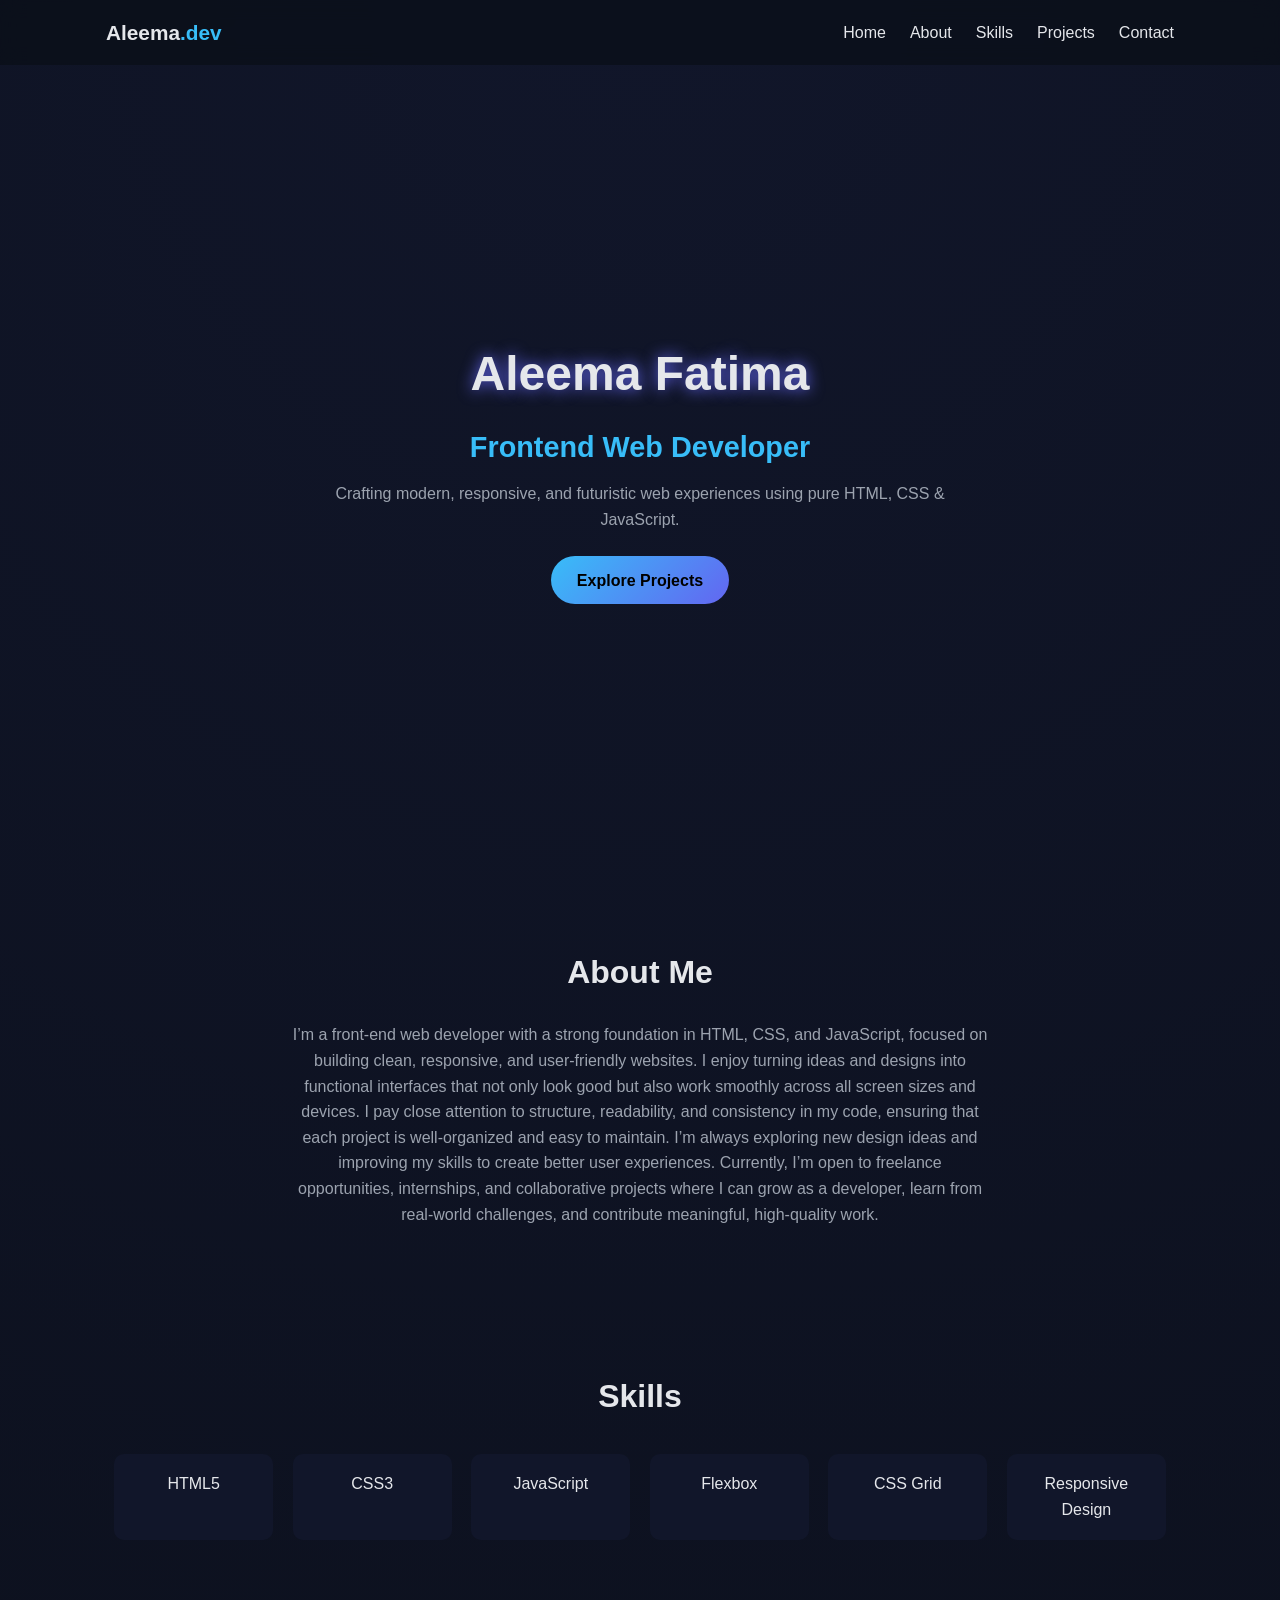
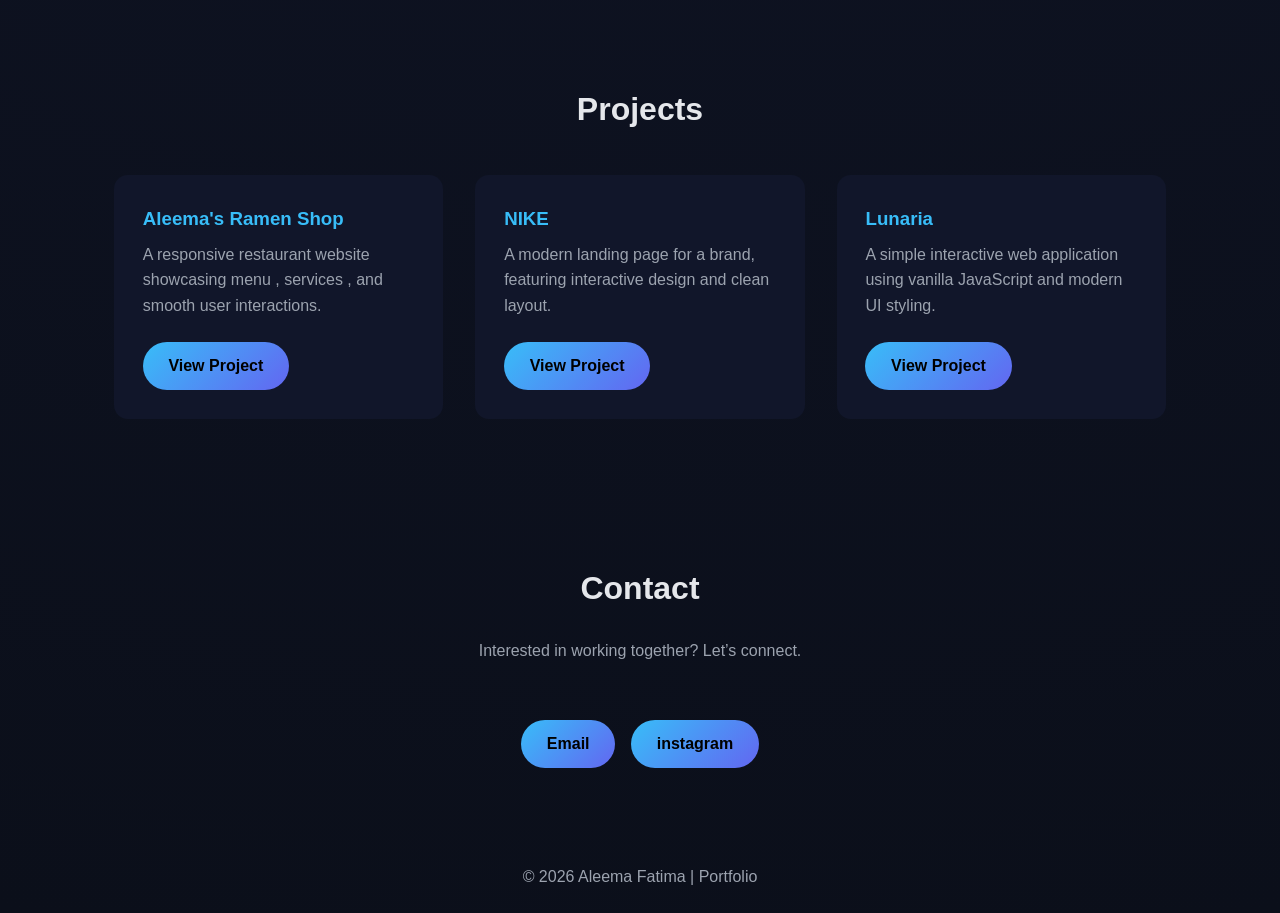
<file: index.html>
<!DOCTYPE html>
<html lang="en">
<head>
    <meta charset="UTF-8" />
    <meta name="viewport" content="width=device-width, initial-scale=1.0" />
    <title>My Portfolio</title>

    <link rel="stylesheet" href="style.css" />
</head>
<body>

<!-- ================= NAVBAR ================= -->
<header>
    <nav class="navbar">
        <div class="logo">Aleema<span>.dev</span></div>

        <ul class="nav-links">
            <li><a href="#home">Home</a></li>
            <li><a href="#about">About</a></li>
            <li><a href="#skills">Skills</a></li>
            <li><a href="#projects">Projects</a></li>
            <li><a href="#contact">Contact</a></li>
        </ul>

        <div class="menu-toggle" id="menuToggle">☰</div>
    </nav>
</header>

<!-- ================= HERO ================= -->
<section id="home" class="hero">
    <div class="hero-content">
        <h1>Aleema Fatima</h1>
        <h2>Frontend Web Developer</h2>
        <p>
            Crafting modern, responsive, and futuristic web experiences
            using pure HTML, CSS & JavaScript.
        </p>
        <a href="#projects" class="btn">Explore Projects</a>
    </div>
</section>

<!-- ================= ABOUT ================= -->
<section id="about" class="section">
    <h2 class="section-title">About Me</h2>
    <p class="section-text">
        I’m a front-end web developer with a strong foundation in HTML, CSS, and JavaScript, focused on building clean, responsive, and user-friendly websites. I enjoy turning ideas and designs into functional interfaces that not only look good but also work smoothly across all screen sizes and devices.

I pay close attention to structure, readability, and consistency in my code, ensuring that each project is well-organized and easy to maintain. I’m always exploring new design ideas and improving my skills to create better user experiences.

Currently, I’m open to freelance opportunities, internships, and collaborative projects where I can grow as a developer, learn from real-world challenges, and contribute meaningful, high-quality work.
        
    </p>
</section>

<!-- ================= SKILLS ================= -->
<section id="skills" class="section">
    <h2 class="section-title">Skills</h2>

    <div class="skills-grid">
        <div class="skill-card">HTML5</div>
        <div class="skill-card">CSS3</div>
        <div class="skill-card">JavaScript</div>
        <div class="skill-card">Flexbox</div>
        <div class="skill-card">CSS Grid</div>
        <div class="skill-card">Responsive Design</div>
    </div>
</section>

<!-- ================= PROJECTS ================= -->
<section id="projects" class="section">
    <h2 class="section-title">Projects</h2>

    <div class="projects-grid">

        <div class="project-card">
            <h3>Aleema's Ramen Shop</h3>
            <p>
                A responsive restaurant website showcasing menu , services , and smooth user interactions.
                
            </p>
            <a href="https://aleema-dev.github.io/Aleema-s-Ramen-Shop/" class="btn">View Project</a>
        </div>

        <div class="project-card">
            <h3>NIKE</h3>
            <p>
                A modern landing page for a brand, featuring interactive design and clean layout.
                
            </p>
            <a href="https://aleema-dev.github.io/Nike/" class="btn">View Project</a>
        </div>

        <div class="project-card">
            <h3>Lunaria</h3>
            <p>
                A simple interactive web application using vanilla
                JavaScript and modern UI styling.
            </p>
            <a href="https://aleema-dev.github.io/cosmetics-web/" class="btn">View Project</a>
        </div>

    </div>
</section>

<!-- ================= CONTACT ================= -->
<section id="contact" class="section">
    <h2 class="section-title">Contact</h2>

    <p class="section-text">
        Interested in working together? Let’s connect.
    </p>

    <div class="contact-buttons">
        <a href="mailto:azmialeema2007@gmail.com" class="btn">Email</a>
        <a href="https://www.instagram.com/urfavcoder.18/" class="btn">instagram</a>
    </div>
</section>

<!-- ================= FOOTER ================= -->
<footer class="footer">
    <p>© 2026 Aleema Fatima | Portfolio</p>
</footer>

<script src="script.js"></script>
</body>
</html>
</file>
<file: style.css>
/* ========== RESET ========== */
* {
    margin: 0;
    padding: 0;
    box-sizing: border-box;
}

/* ========== ARK THEME COLORS ========== */
:root {
    --bg-dark: #0b0f1a;
    --bg-card: #11162a;
    --neon: #38bdf8;
    --neon-soft: #6366f1;
    --text-main: #e5e7eb;
    --text-muted: #9ca3af;
}

/* ========== GLOBAL ========== */
html {
    scroll-behavior: smooth;
}

body {
    font-family: "Segoe UI", sans-serif;
    background: radial-gradient(circle at top, #11162a, var(--bg-dark));
    color: var(--text-main);
    line-height: 1.6;
}

/* ========== NAVBAR ========== */
header {
    position: sticky;
    top: 0;
    background: rgba(11, 15, 26, 0.8);
    backdrop-filter: blur(10px);
    z-index: 1000;
}

.navbar {
    max-width: 1100px;
    margin: auto;
    padding: 1rem;
    display: flex;
    justify-content: space-between;
    align-items: center;
}

.logo {
    font-size: 1.3rem;
    font-weight: bold;
}

.logo span {
    color: var(--neon);
}

.nav-links {
    list-style: none;
    display: flex;
    gap: 1.5rem;
}

.nav-links a {
    color: var(--text-main);
    text-decoration: none;
    position: relative;
}

.nav-links a::after {
    content: "";
    position: absolute;
    width: 0;
    height: 2px;
    background: var(--neon);
    left: 0;
    bottom: -4px;
    transition: 0.3s;
}

.nav-links a:hover::after {
    width: 100%;
}

.menu-toggle {
    display: none;
    font-size: 1.5rem;
    cursor: pointer;
}

/* ========== HERO ========== */
.hero {
    height: 90vh;
    display: flex;
    align-items: center;
    justify-content: center;
    text-align: center;
    padding: 2rem;
}

.hero-content h1 {
    font-size: 3rem;
    text-shadow: 0 0 15px var(--neon-soft);
}

.hero-content h2 {
    color: var(--neon);
    margin: 0.7rem 0;
}

.hero-content p {
    max-width: 650px;
    margin: auto;
    color: var(--text-muted);
}

/* ========== BUTTON ========== */
.btn {
    display: inline-block;
    margin-top: 1.5rem;
    padding: 0.7rem 1.6rem;
    border-radius: 30px;
    background: linear-gradient(135deg, var(--neon), var(--neon-soft));
    color: #000;
    text-decoration: none;
    font-weight: 600;
    transition: 0.3s;
}

.btn:hover {
    box-shadow: 0 0 20px var(--neon);
    transform: translateY(-3px);
}

/* ========== SECTIONS ========== */
.section {
    max-width: 1100px;
    margin: auto;
    padding: 4.5rem 1.5rem;
}

.section-title {
    text-align: center;
    font-size: 2rem;
    margin-bottom: 1.5rem;
}

.section-text {
    text-align: center;
    max-width: 700px;
    margin: auto;
    color: var(--text-muted);
}

/* ========== SKILLS ========== */
.skills-grid {
    display: grid;
    grid-template-columns: repeat(auto-fit, minmax(150px, 1fr));
    gap: 1.2rem;
    margin-top: 2rem;
}

.skill-card {
    background: var(--bg-card);
    padding: 1rem;
    text-align: center;
    border-radius: 10px;
    border: 1px solid transparent;
    transition: 0.3s;
}

.skill-card:hover {
    border-color: var(--neon);
    box-shadow: 0 0 15px rgba(56, 189, 248, 0.3);
}

/* ========== PROJECTS ========== */
.projects-grid {
    display: grid;
    grid-template-columns: repeat(auto-fit, minmax(280px, 1fr));
    gap: 2rem;
    margin-top: 2.5rem;
}

.project-card {
    background: var(--bg-card);
    padding: 1.8rem;
    border-radius: 14px;
    transition: 0.3s;
}

.project-card:hover {
    transform: translateY(-8px);
    box-shadow: 0 0 25px rgba(99, 102, 241, 0.25);
}

.project-card h3 {
    color: var(--neon);
    margin-bottom: 0.5rem;
}

.project-card p {
    color: var(--text-muted);
}

/* ========== CONTACT ========== */
.contact-buttons {
    display: flex;
    justify-content: center;
    gap: 1rem;
    margin-top: 2rem;
}

/* ========== FOOTER ========== */
.footer {
    text-align: center;
    padding: 1.5rem;
    color: var(--text-muted);
}

/* ========== RESPONSIVE ========== */
@media (max-width: 768px) {
    .nav-links {
        position: absolute;
        top: 60px;
        right: 0;
        background: var(--bg-card);
        flex-direction: column;
        width: 200px;
        display: none;
        padding: 1rem;
    }

    .nav-links.show {
        display: flex;
    }

    .menu-toggle {
        display: block;
    }
}
.product-grid{
display:flex;
flex-direction:column;
align-items:center;
gap:20px;
}
.product-card{
    width:90%;
    margin:10px 0;
}
h2{
    font-size:1.8rem;
}
</file>
